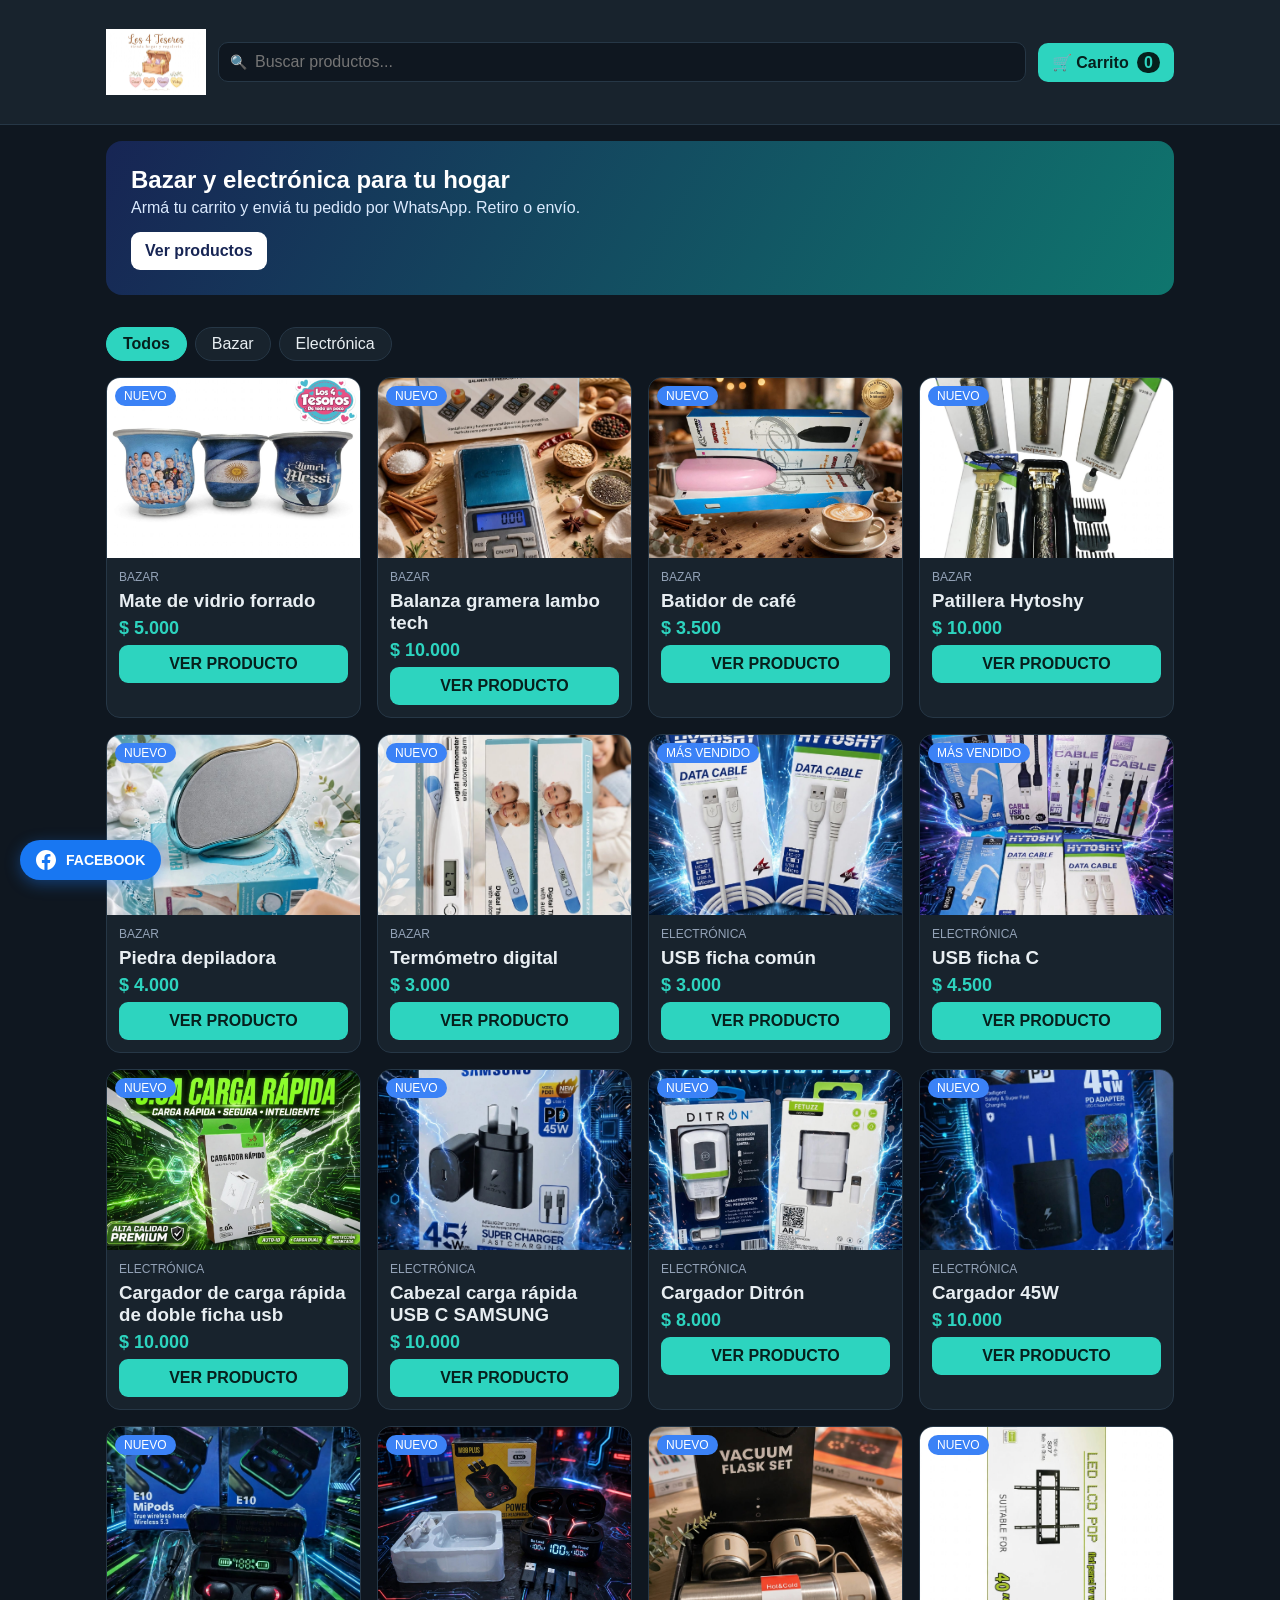
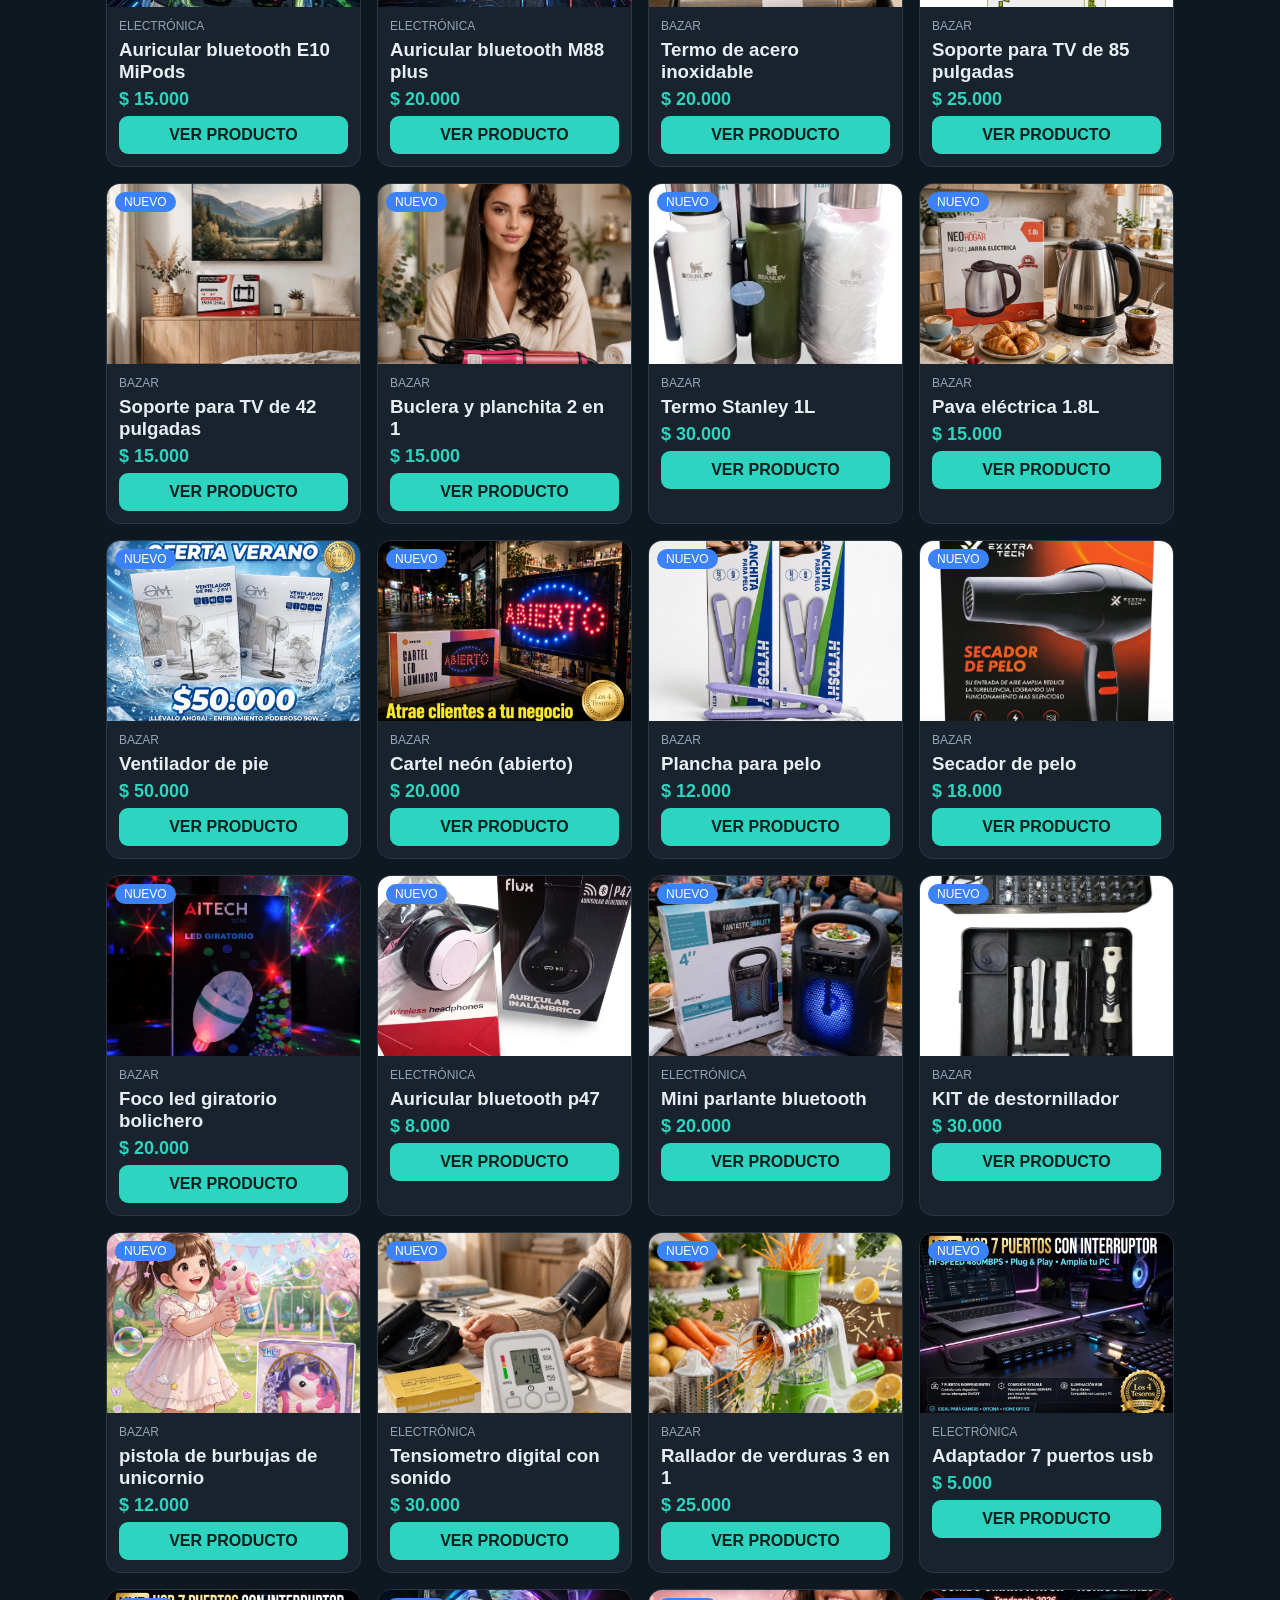
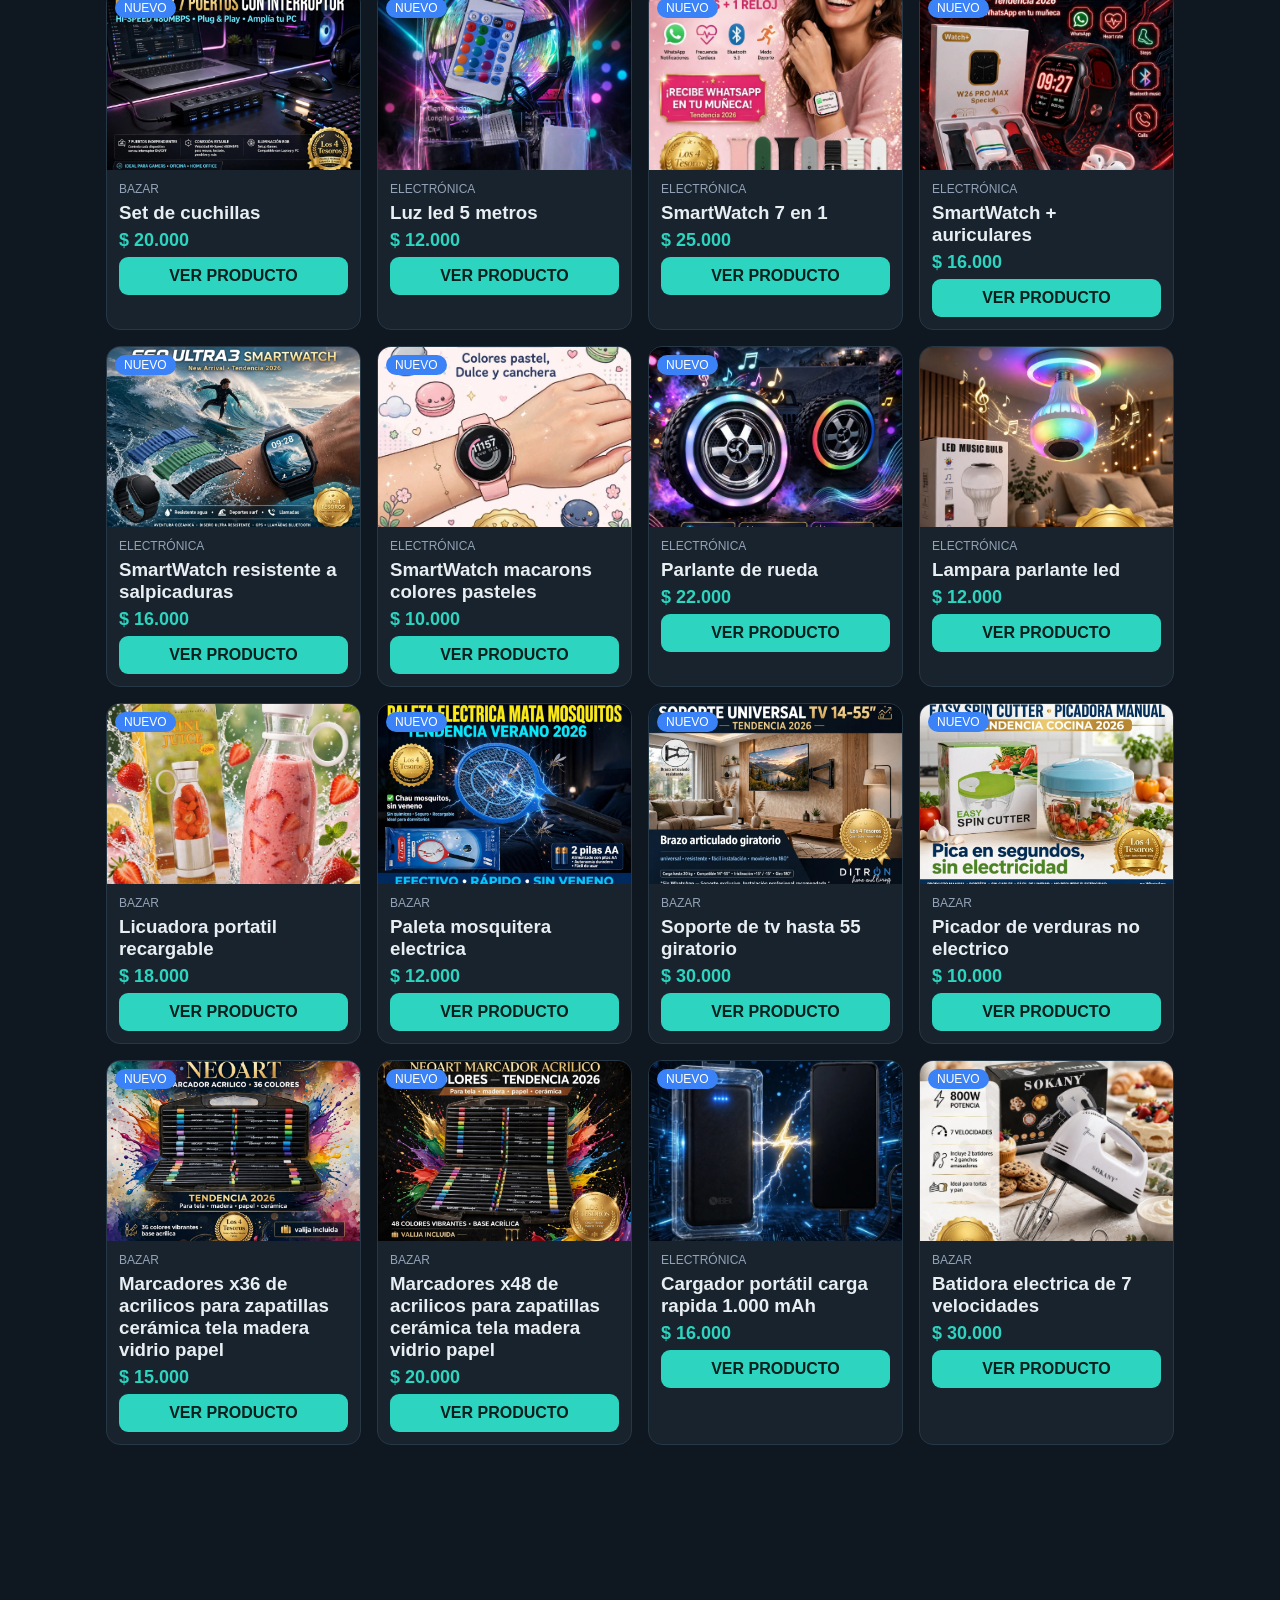
<file: index.html>
<!DOCTYPE html>
<html lang="es">

<head>

    <!-- Configuración básica -->
    <meta charset="UTF-8">

    <meta
        name="viewport"
        content="width=device-width, initial-scale=1.0"
    >

    <title>Los 4 tesoros</title>


    <!-- CSS de nuestra página -->
    <link rel="stylesheet" href="styles.css">

    <!-- CSS de AOS (animaciones) -->
    <link
        rel="stylesheet"
        href="https://unpkg.com/aos@2.3.4/dist/aos.css"
    >

</head>


<body>

<!-- =========================
    HEADER
========================== -->

<!-- =========================
    HEADER
========================== -->

<header class="header">

    <div class="header-contenido">

        <!-- Logo -->
        <div class="logo">
            <img src="logo/logo 2.jpeg" alt="Los 4 tesoros">
        </div>


        <!-- Buscador integrado -->
        <div class="buscador-contenedor">
            <span class="icono-lupa">🔍</span>
            <input
                id="buscador"
                class="buscador"
                type="search"
                placeholder="Buscar productos..."
                autocomplete="off"
            >
        </div>


        <!-- Carrito -->
        <button
            id="abrirCarrito"
            class="boton-carrito"
        >
            🛒 Carrito

            <b id="cantidadCarrito">0</b>
        </button>

    </div>

</header>
    <!-- =========================
         HERO
    ========================== -->

    <section class="hero">

        <div class="hero-contenido">

            <h1>
                Bazar y electrónica para tu hogar
            </h1>

            <p>
                Armá tu carrito y enviá tu pedido
                por WhatsApp. Retiro o envío.
            </p>

            <button
                id="verProductos"
                class="boton boton-claro"
            >
                Ver productos
            </button>

        </div>

    </section>



    <!-- =========================
         PRODUCTOS
    ========================== -->

    <main
        id="productos"
        class="contenedor"
    >


        <!-- Categorías -->

        <div class="categorias">

            <button
                class="categoria activa"
                data-categoria="Todos"
            >
                Todos
            </button>

            <button
                class="categoria"
                data-categoria="Bazar"
            >
                Bazar
            </button>

            <button
                class="categoria"
                data-categoria="Electrónica"
            >
                Electrónica
            </button>

        </div>


        <!--
            JavaScript va a colocar
            los productos acá
        -->

        <div
            id="productosGrid"
            class="productos-grid"
        ></div>

    </main>


    <!-- =========================
         OVERLAY
    ========================== -->

    <div
        id="overlay"
        class="overlay"
    ></div>



    <!-- =========================
         CARRITO
    ========================== -->

    <aside
        id="carrito"
        class="carrito"
    >


        <!-- Cabecera -->

        <div class="carrito-header">

            <h3>
                Tu carrito
            </h3>

            <button
                id="cerrarCarrito"
                aria-label="Cerrar carrito"
            >
                ✕
            </button>

        </div>

        <!-- Productos del carrito -->

        <div
            id="itemsCarrito"
            class="items-carrito"
        ></div>

        <!-- Cuando no hay productos -->

        <div
            id="carritoVacio"
            class="carrito-vacio"
        >
            Tu carrito está vacío 🛒
        </div>

        <!-- Total -->

        <div class="carrito-footer">

            <div class="total">

                <span>
                    Total
                </span>

                <span id="totalCarrito">
                    $0
                </span>

            </div>

            <button
                id="finalizarCompra"
                class="boton boton-completo"
            >
                Finalizar compra
            </button>

        </div>

    </aside>

    <!-- =========================
        MODAL PRODUCTO
    ========================== -->

    <div
        id="modalProducto"
        class="modal"
    >

        <div class="modal-contenido">

            <button
                id="cerrarProducto"
                class="cerrar"
            >
                ✕
            </button>

            <!--
                JavaScript coloca
                la información acá
            -->

            <div id="detalleProducto"></div>

        </div>

    </div>

    <!-- =========================
        MODAL CHECKOUT
    ========================== -->

    <div
        id="modalCheckout"
        class="modal"
    >

        <div class="modal-contenido form-checkout">

            <!-- Cerrar -->

            <button
                id="cerrarCheckout"
                class="cerrar"
            >
                ✕
            </button>

            <h2>
                Finalizar compra
            </h2>

            <!-- Nombre -->

            <div class="campo">

                <label for="nombre">
                    Nombre y apellido
                </label>

                <input
                    id="nombre"
                    type="text"
                    autocomplete="name"
                >

            </div>

            <!-- Forma de entrega -->

            <div class="campo">

                <label>
                    ¿Cómo lo recibís?
                </label>

                <div class="opciones">

                    <label class="opcion">

                        <input
                            type="radio"
                            name="entrega"
                            value="Retiro"
                            checked
                        >

                        🏬 Retiro

                    </label>

                    <label class="opcion">

                        <input
                            type="radio"
                            name="entrega"
                            value="Envío"
                        >

                        🚚 Envío

                    </label>

                </div>

            </div>

            <!-- Dirección -->

            <div
                id="campoDireccion"
                class="campo"
                style="display: none;"
            >

                <label for="direccion">
                    Dirección de entrega
                </label>

                <input
                    id="direccion"
                    type="text"
                    autocomplete="street-address"
                >

            </div>

            <!-- Forma de pago -->

            <div class="campo">

                <label>
                    Forma de pago
                </label>


                <div class="opciones">

                    <label class="opcion">

                        <input
                            type="radio"
                            name="pago"
                            value="Efectivo"
                            checked
                        >

                        💵 Efectivo

                    </label>


                    <label class="opcion">

                        <input
                            type="radio"
                            name="pago"
                            value="Mercado Pago"
                        >

                        💳 Mercado Pago

                    </label>

                </div>

                <p
                    id="notaPago"
                    class="nota-pago"
                ></p>

            </div>

            <!-- Comentarios -->

            <div class="campo">

                <label for="nota">
                    Comentarios (opcional)
                </label>

                <textarea
                    id="nota"
                    rows="2"
                ></textarea>

            </div>

            <!-- WhatsApp -->

            <button
                id="enviarWhatsApp"
                class="boton boton-completo"
            >
                Enviar pedido por WhatsApp
            </button>

        </div>

    </div>

    <!-- =========================
        TOAST
    ========================== -->

    <div
        id="toast"
        class="toast"
    ></div>

    <!-- =========================
        JAVASCRIPT
    -->

    <!-- Librería AOS -->
    <script src="https://unpkg.com/aos@2.3.4/dist/aos.js"></script>

    <!-- Nuestro JavaScript -->
    <script src="script.js"></script>


</body>

</html>
</file>
<file: styles.css>
/* =========================
   COLORES
   ========================= */

:root {
    --fondo: #0f1720;
    --tarjeta: #18232d;

    --texto: #e8eef2;
    --gris: #94a3b8;

    --borde: #263746;

    --turquesa: #2dd4bf;
    --turquesa-hover: #20bfae;

    --azul: #3b82f6;

    --suave: #172b35;
}


/* =========================
   GENERAL
   ========================= */

* {
    box-sizing: border-box;
}

html {
    scroll-behavior: smooth;
}

body {
    margin: 0;

    background: var(--fondo);
    color: var(--texto);

    font-family: Arial, sans-serif;
}

button,
input,
textarea {
    font: inherit;
}


/* =========================
   HEADER
   ========================= */

.header {
    background: var(--tarjeta);

    border-bottom: 1px solid var(--borde);

    position: sticky;
    top: 0;

    z-index: 5;
}

.header-contenido {
    max-width: 1100px;
    margin: auto;

    padding: 12px 16px;

    display: flex;
    align-items: center;

    gap: 12px;
}


/* Logo */

.logo img {
    width: 100px;
    height: 100px;

    object-fit: contain;

    display: block;
}


/* Buscador */

.buscador-contenedor {
    flex: 1;
    position: relative;
    display: flex;
    align-items: center;
}

.icono-lupa {
    position: absolute;
    left: 12px;
    font-size: 14px;
    color: var(--gris);
    pointer-events: none;
    user-select: none;
}

.buscador {
    width: 100%;
    padding: 10px 14px 10px 36px;

    background: var(--fondo);
    color: var(--texto);

    border: 1px solid var(--borde);
    border-radius: 10px;

    outline: none;
    transition: border-color 0.2s, box-shadow 0.2s;
}

.buscador:focus {
    border-color: var(--turquesa);
    box-shadow: 0 0 0 2px rgba(45, 212, 191, 0.15);
}

.buscador::-webkit-search-decoration,
.buscador::-webkit-search-cancel-button,
.buscador::-webkit-search-results-button,
.buscador::-webkit-search-results-decoration {
    -webkit-appearance: none;
}


/* Carrito */

.boton-carrito {
    background: var(--turquesa);
    color: #06201d;

    border: none;
    border-radius: 10px;

    padding: 10px 14px;

    cursor: pointer;

    font-weight: bold;
}

.boton-carrito:hover {
    background: var(--turquesa-hover);
}


/* Número del carrito */

.boton-carrito b {
    background: #06201d;
    color: var(--turquesa);

    border-radius: 20px;

    padding: 2px 7px;

    margin-left: 4px;
}


/* =========================
   HERO
   ========================= */

.hero {
    max-width: 1100px;
    margin: 16px auto;

    padding: 0 16px;
}

.hero-contenido {
    background: linear-gradient(
        120deg,
        #172554,
        #0f766e
    );

    color: white;

    border-radius: 16px;

    padding: 25px;
}

.hero h1 {
    margin: 0 0 5px;

    font-size: 1.5rem;
}

.hero p {
    margin: 0 0 15px;

    color: #dbeafe;
}


/* =========================
   BOTONES
   ========================= */

.boton,
.ver-producto {
    background: var(--turquesa);
    color: #06201d;

    border: none;
    border-radius: 9px;

    padding: 10px 14px;

    cursor: pointer;

    font-weight: bold;

    transition: 0.2s;
}

.boton:hover,
.ver-producto:hover {
    background: var(--turquesa-hover);

    transform: translateY(-2px);
}


/* Botón del hero */

.boton-claro {
    background: white;
    color: #172554;
}

.boton-claro:hover {
    background: #dbeafe;
}

.boton-claro {
    margin-top: auto;
}


/* Botón completo */

.boton-completo {
    width: 100%;
}


/* =========================
   PRODUCTOS
   ========================= */

.contenedor {
    max-width: 1100px;

    margin: auto;

    padding: 16px;
}


/* Categorías */

.categorias {
    display: flex;

    gap: 8px;

    margin-bottom: 16px;

    flex-wrap: wrap;
}

.categoria {
    background: var(--tarjeta);
    color: var(--texto);

    border: 1px solid var(--borde);

    border-radius: 20px;

    padding: 7px 16px;

    cursor: pointer;
}

.categoria:hover {
    border-color: var(--turquesa);
}

.categoria.activa {
    background: var(--turquesa);
    color: #06201d;

    border-color: var(--turquesa);

    font-weight: bold;
}


/* Grid de productos */

.productos-grid {
    display: grid;

    grid-template-columns:
        repeat(auto-fill, minmax(210px, 1fr));

    gap: 16px;
}


/* Tarjeta */

.producto-card {
    background: var(--tarjeta);

    border: 1px solid var(--borde);

    border-radius: 14px;

    overflow: hidden;

    display: flex;
    flex-direction: column;
    height: 100%;
    transition: 0.2s;
}

.producto-card:hover {
    transform: translateY(-4px);

    border-color: var(--turquesa);

    box-shadow:
        0 8px 25px rgba(45, 212, 191, 0.12);
}


/* Imagen */

.producto-imagen {
    height: 180px;
    width: 100%;
    background: var(--suave);

    display: flex;
    align-items: center;
    justify-content: center;

    position: relative;
    overflow: hidden;
}

.producto-imagen img {
    width: 100%;
    height: 100%;

    object-fit: cover;
    display: block;
}


/* Etiqueta */

.etiqueta-producto {
    position: absolute;

    top: 8px;
    left: 8px;

    background: var(--azul);
    color: white;

    padding: 3px 9px;

    border-radius: 12px;

    font-size: 12px;
}


/* Información */

.producto-info {
    padding: 12px;

    display: flex;
    flex-direction: column;

    gap: 6px;

    flex: 1;
}

.producto-info h3 {
    margin: 0;

    color: var(--texto);
}

.producto-categoria {
    margin: 0;

    color: var(--gris);

    font-size: 12px;

    text-transform: uppercase;
}

.precio {
    margin: 0;

    color: var(--turquesa);

    font-size: 18px;

    font-weight: bold;
}


/* =========================
   CARRITO
   ========================= */

.overlay {
    position: fixed;

    inset: 0;

    background: rgba(0, 0, 0, 0.6);

    display: none;

    z-index: 20;
}

.overlay.activo {
    display: block;
}


.carrito {
    position: fixed;

    top: 0;
    right: 0;

    width: 420px;
    max-width: 100%;

    height: 100%;

    background: var(--tarjeta);

    z-index: 30;

    transform: translateX(100%);

    transition: 0.3s;

    display: flex;
    flex-direction: column;
}

.carrito.activo {
    transform: translateX(0);
}


/* Cabecera */

.carrito-header {
    padding: 16px;

    border-bottom: 1px solid var(--borde);

    display: flex;

    justify-content: space-between;

    align-items: center;
}

.carrito-header h3 {
    margin: 0;
}

.carrito-header button {
    border: none;

    background: none;

    color: var(--texto);

    font-size: 20px;

    cursor: pointer;
}


/* Productos del carrito */

.items-carrito {
    flex: 1;

    overflow: auto;

    padding: 0 16px;
}


/* Carrito vacío */

.carrito-vacio {
    display: none;

    flex: 1;

    align-items: center;

    justify-content: center;

    color: var(--gris);
}


/* Producto */

.item-carrito {
    padding: 12px 0;

    border-bottom: 1px solid var(--borde);
}

.item-carrito h4 {
    margin: 0;
}

.detalle-talle,
.item-precio {
    color: var(--gris);

    font-size: 14px;
}


/* Controles */

.controles,
.cantidad-selector {
    display: flex;

    align-items: center;

    width: fit-content;

    border: 1px solid var(--borde);

    border-radius: 8px;
}

.controles button,
.cantidad-selector button {
    width: 35px;
    height: 35px;

    border: none;

    background: none;

    color: var(--texto);

    cursor: pointer;
}

.controles button:hover,
.cantidad-selector button:hover {
    background: var(--suave);
}


/* Eliminar */

.eliminar {
    border: none;

    background: none;

    color: #f87171;

    cursor: pointer;
}


/* Footer del carrito */

.carrito-footer {
    padding: 16px;

    border-top: 1px solid var(--borde);
}


/* Total */

.total {
    display: flex;

    justify-content: space-between;

    margin-bottom: 10px;

    font-size: 18px;

    font-weight: bold;
}


/* =========================
   MODALES
   ========================= */

.modal {
    position: fixed;

    inset: 0;

    background: rgba(0, 0, 0, 0.65);

    display: none;

    align-items: center;

    justify-content: center;

    padding: 16px;

    z-index: 40;
}

.modal.activo {
    display: flex;
}


.modal-contenido {
    background: var(--tarjeta);

    width: 100%;
    max-width: 700px;

    max-height: 90vh;

    overflow: auto;

    border-radius: 16px;

    position: relative;
}


/* Botón cerrar */

.cerrar {
    position: absolute;

    top: 10px;
    right: 10px;

    width: 35px;
    height: 35px;

    border: none;

    border-radius: 50%;

    background: var(--fondo);

    color: var(--texto);

    cursor: pointer;
}


/* =========================
   DETALLE DEL PRODUCTO
   ========================= */

.detalle-grid {
    display: grid;

    grid-template-columns: 1fr 1fr;
}

.detalle-imagen {
    min-height: 260px;

    background: var(--suave);

    display: grid;

    place-items: center;
}

.detalle-imagen img {
    width: 100%;
    height: 100%;

    object-fit: cover;
}

.detalle-info {
    padding: 22px;

    display: flex;

    flex-direction: column;

    gap: 8px;
}

.detalle-info h2 {
    margin: 0;
}

.detalle-precio {
    color: var(--turquesa);

    font-size: 20px;

    font-weight: bold;
}


/* Talles */

.selector-talles {
    display: flex;

    gap: 8px;

    flex-wrap: wrap;
}

.talle {
    background: var(--tarjeta);

    color: var(--texto);

    border: 1px solid var(--borde);

    border-radius: 8px;

    padding: 6px 12px;

    cursor: pointer;
}

.talle:hover {
    border-color: var(--turquesa);
}

.talle.seleccionado {
    background: var(--suave);

    border-color: var(--turquesa);
}


/* =========================
   CHECKOUT
   ========================= */

.form-checkout {
    padding: 22px;

    display: flex;

    flex-direction: column;

    gap: 14px;
}

.form-checkout h2 {
    margin: 0;
}

/* Campos */
.campo label {
    display: block;

    margin-bottom: 4px;

    color: var(--gris);

    font-size: 14px;
}

.campo input:not([type="radio"]),
.campo textarea {
    width: 100%;

    padding: 10px;

    background: var(--fondo);

    color: var(--texto);

    border: 1px solid var(--borde);

    border-radius: 9px;

    outline: none;
}

.campo input:not([type="radio"]):focus,
.campo textarea:focus {
    border-color: var(--turquesa);
}

/* Opciones */

.opciones {
    display: flex;

    gap: 8px;
}

.opcion {
    flex: 1;

    border: 1px solid var(--borde);

    border-radius: 10px;

    padding: 10px;

    text-align: center;

    cursor: pointer;

    color: var(--texto);
}

.opcion:hover {
    border-color: var(--turquesa);
}

.opcion input {
    display: none;
}

.opcion:has(input:checked) {
    border-color: var(--turquesa);

    background: var(--suave);
}


/* Nota */

.nota-pago {
    color: var(--gris);

    font-size: 13px;
}


/* =========================
FOOTER
   ========================= */

.footer {
    text-align: center;

    color: var(--gris);

    font-size: 14px;

    padding: 24px 16px;
}


/* =========================
TOAST
   ========================= */

.toast {
    position: fixed;

    left: 50%;
    bottom: 20px;

    transform: translateX(-50%);

    background: var(--azul);

    color: white;

    padding: 10px 18px;

    border-radius: 20px;

    opacity: 0;

    transition: 0.2s;

    z-index: 50;
}

.toast.activo {
    opacity: 1;
}


/* =========================
CELULAR
   ========================= */

@media (max-width: 600px) {

    .detalle-grid {
        grid-template-columns: 1fr;
    }

    .detalle-imagen {
        min-height: 180px;
    }

    .productos-grid {
        grid-template-columns: repeat(2, 1fr);
        gap: 10px;
    }

    .producto-imagen img {
        width: 100%;
        height: 100%;
        object-fit: cover;
    }

    .header-contenido {
        gap: 6px;
        padding: 8px 10px;
    }

    .logo img {
        width: 60px;
        height: 60px;
    }

    /* Ancho mínimo para que no se aplaste la lupa ni el texto */
    .buscador-contenedor {
        min-width: 90px;
    }

    .buscador {
        padding: 8px 8px 8px 26px;
        font-size: 11px;
    }

    .icono-lupa {
        left: 8px;
        font-size: 11px;
    }

    /* Mismo tamaño para el botón de Facebook y Carrito */
    .boton-facebook-header,
    .boton-carrito {
        padding: 9px 10px;
        font-size: 12px;
        font-weight: bold;
        border-radius: 10px;
        white-space: nowrap;
        display: inline-flex;
        align-items: center;
        justify-content: center;
    }
}
/* =========================
BOTÓN FLOTANTE FACEBOOK
   ========================= */

.facebook-flotante {
    position: fixed;
    bottom: 20px;
    left: 20px;
    z-index: 99;

    display: flex;
    align-items: center;
    gap: 10px;

    background: #1877f2;
    color: #ffffff;

    padding: 10px 16px;
    border-radius: 50px;

    text-decoration: none;
    font-weight: bold;
    font-size: 14px;

    box-shadow: 0 4px 15px rgba(24, 119, 242, 0.4);
    transition: transform 0.2s, background-color 0.2s, box-shadow 0.2s;
}

.facebook-flotante:hover {
    background: #166fe5;
    transform: translateY(-3px);
    box-shadow: 0 6px 20px rgba(24, 119, 242, 0.6);
}

.facebook-icono {
    width: 20px;
    height: 20px;
    fill: currentColor;
    display: block;
}
/* =========================
BOTÓN FACEBOOK EN HEADER
   ========================= */

.boton-facebook-header {
    text-decoration: none;
    display: inline-flex;
    align-items: center;
    justify-content: center;
    padding: 10px 14px;
    font-size: 13px;
    white-space: nowrap;
}

/* Adaptación para celulares */
@media (max-width: 600px) {
    .boton-facebook-header {
        padding: 9px 10px;
        font-size: 11px;
    }
}
/* Ocultar botón flotante cuando el modal del producto o el carrito están activos */
body:has(#modalProducto.activo) .facebook-flotante,
body:has(#carrito.activo) .facebook-flotante {
    display: none !important;
}
</file>
